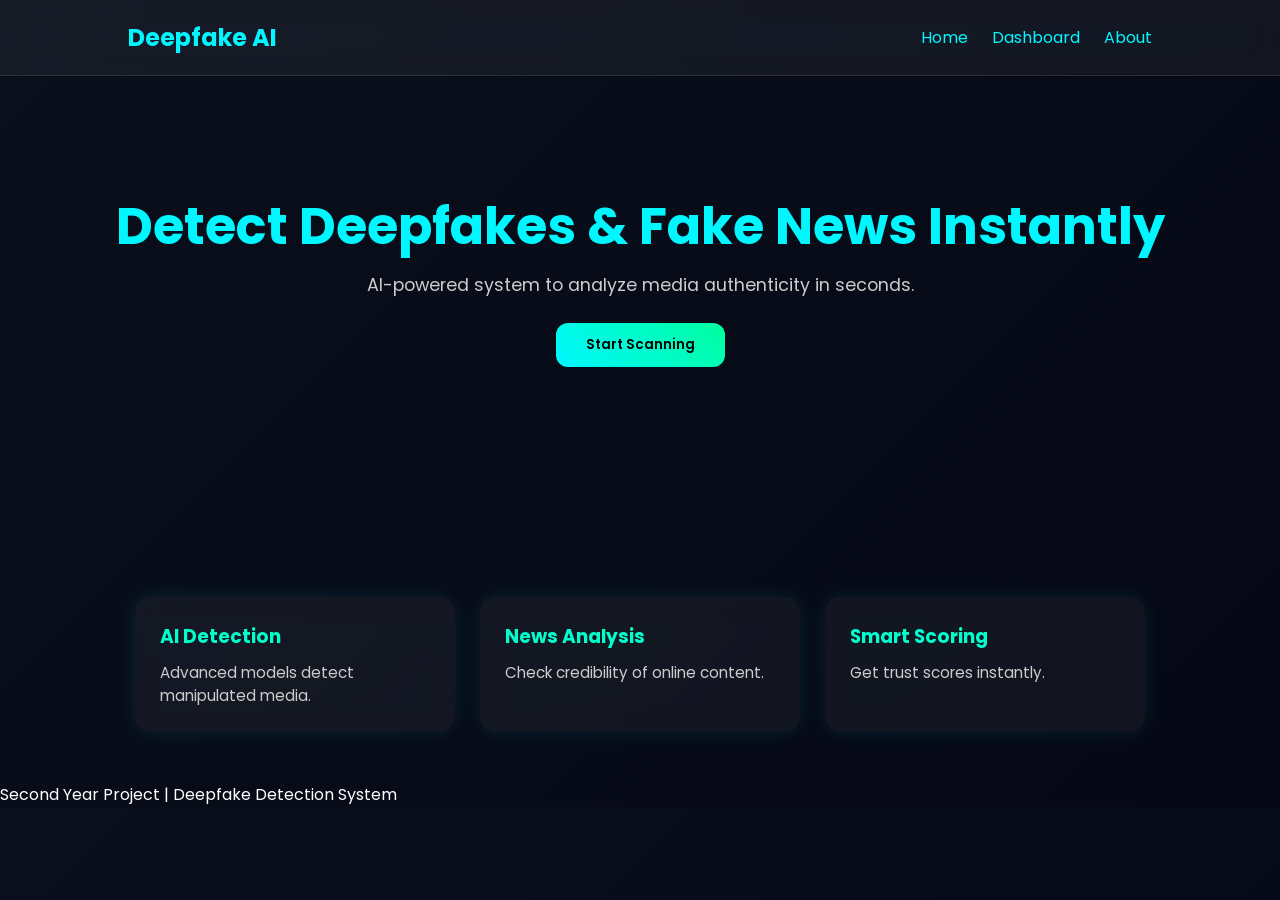
<file: frontend/index.html>
<!DOCTYPE html>
<html>
<head>
  <title>Deepfake Detection</title>
  <link rel="stylesheet" href="style.css">
</head>
<body>

<div class="navbar">
  <h2>Deepfake AI</h2>
  <div>
    <a href="index.html">Home</a>
    <a href="dashboard.html">Dashboard</a>
    <a href="about.html">About</a>
  </div>
</div>

<section class="hero">
  <h1>Detect Deepfakes & Fake News Instantly</h1>
  <p>AI-powered system to analyze media authenticity in seconds.</p>
  <button class="btn" onclick="location.href='dashboard.html'">
    Start Scanning
  </button>
</section>

<div class="container">
  <div class="cards">
    <div class="card">
      <h3>AI Detection</h3>
      <p>Advanced models detect manipulated media.</p>
    </div>
    <div class="card">
      <h3>News Analysis</h3>
      <p>Check credibility of online content.</p>
    </div>
    <div class="card">
      <h3>Smart Scoring</h3>
      <p>Get trust scores instantly.</p>
    </div>
  </div>
</div>

<footer>
  Second Year Project | Deepfake Detection System
</footer>

</body>
</html>
</file>
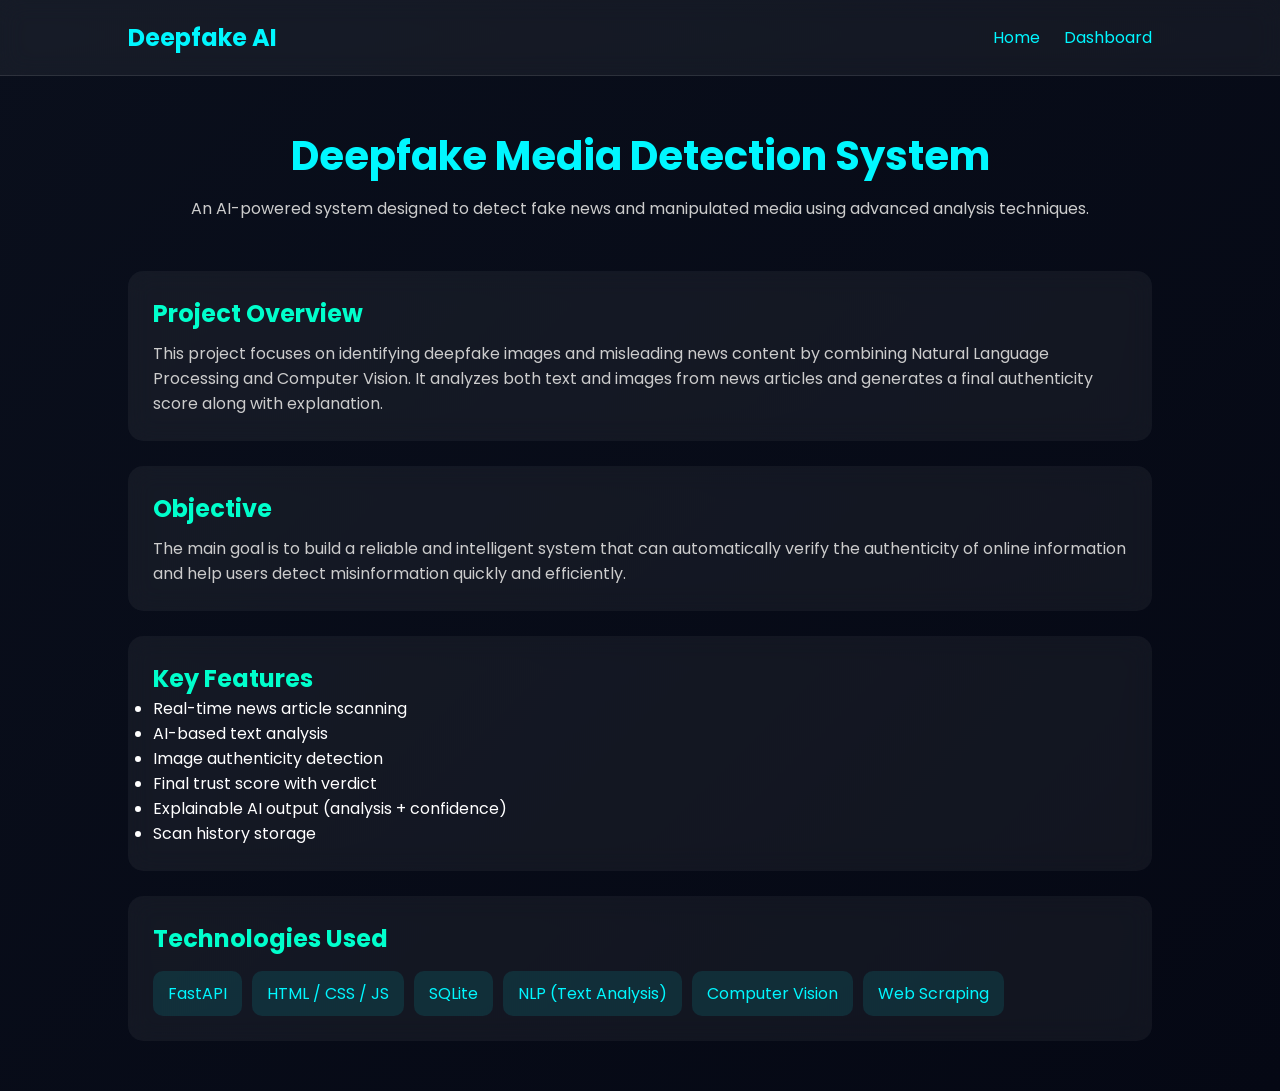
<file: frontend/about.html>
<!DOCTYPE html>
<html>
<head>
  <title>About Project</title>
  <link rel="stylesheet" href="style.css">
</head>

<body>

<!-- NAVBAR -->
<div class="navbar">
  <h2>Deepfake AI</h2>
  <div>
    <a href="index.html">Home</a>
    <a href="dashboard.html">Dashboard</a>
  </div>
</div>

<div class="container">

  <!-- TITLE -->
  <div class="about-header">
    <h1>Deepfake Media Detection System</h1>
    <p>
      An AI-powered system designed to detect fake news and manipulated media
      using advanced analysis techniques.
    </p>
  </div>

  <!-- DESCRIPTION -->
  <div class="about-card">
    <h2>Project Overview</h2>
    <p>
      This project focuses on identifying deepfake images and misleading news
      content by combining Natural Language Processing and Computer Vision.
      It analyzes both text and images from news articles and generates a
      final authenticity score along with explanation.
    </p>
  </div>

  <!-- OBJECTIVE -->
  <div class="about-card">
    <h2>Objective</h2>
    <p>
      The main goal is to build a reliable and intelligent system that can
      automatically verify the authenticity of online information and help
      users detect misinformation quickly and efficiently.
    </p>
  </div>

  <!-- FEATURES -->
  <div class="about-card">
    <h2>Key Features</h2>
    <ul>
      <li>Real-time news article scanning</li>
      <li>AI-based text analysis</li>
      <li>Image authenticity detection</li>
      <li>Final trust score with verdict</li>
      <li>Explainable AI output (analysis + confidence)</li>
      <li>Scan history storage</li>
    </ul>
  </div>

  <!-- TECH STACK -->
  <div class="about-card">
    <h2>Technologies Used</h2>

    <div class="tech-grid">
      <div class="tech-box">FastAPI</div>
      <div class="tech-box">HTML / CSS / JS</div>
      <div class="tech-box">SQLite</div>
      <div class="tech-box">NLP (Text Analysis)</div>
      <div class="tech-box">Computer Vision</div>
      <div class="tech-box">Web Scraping</div>
    </div>

  </div>

</div>

</body>
</html>
</file>
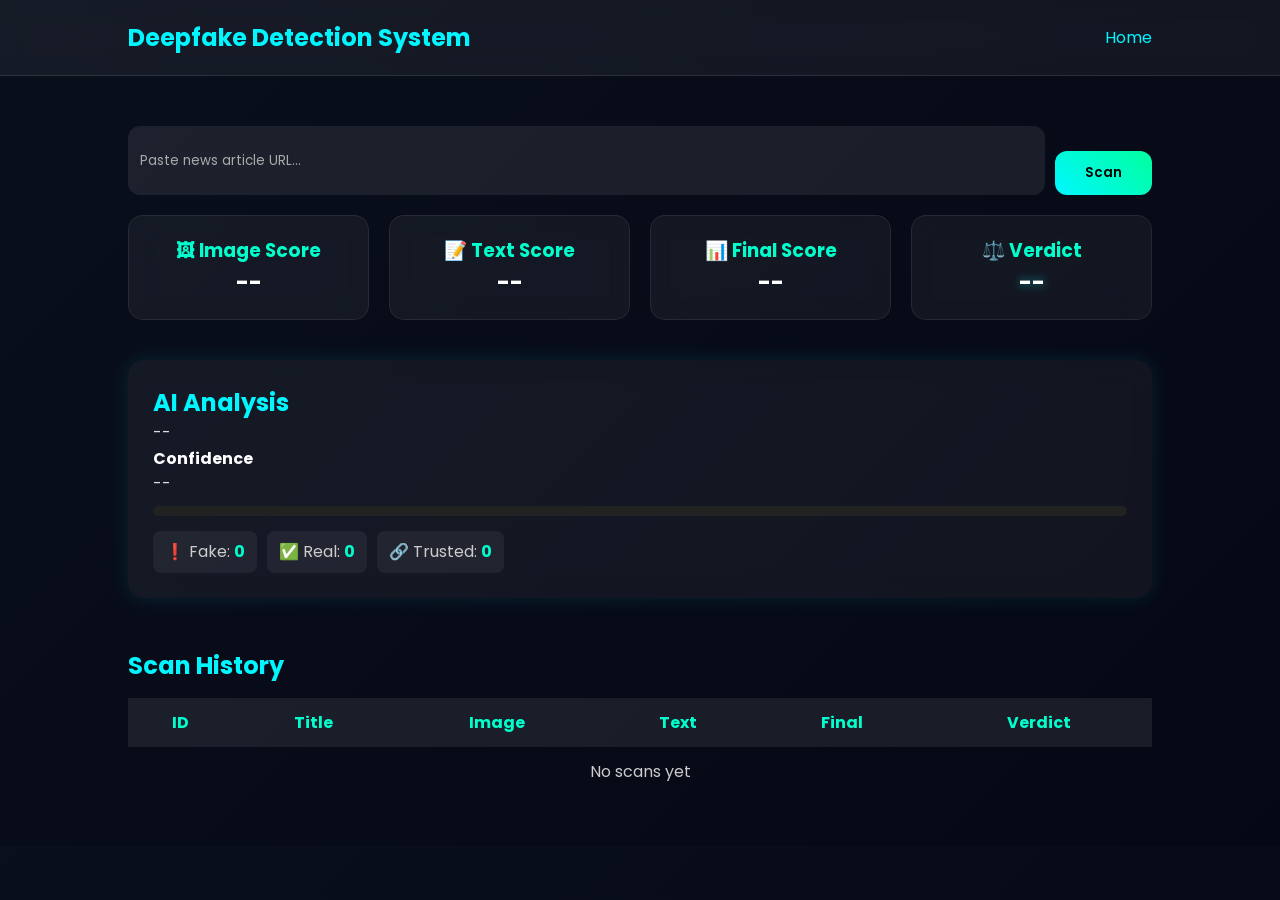
<file: frontend/dashboard.html>
<!DOCTYPE html>
<html>
<head>
  <title>Deepfake Detection Dashboard</title>
  <link rel="stylesheet" href="style.css">
</head>

<body>

<!-- 🔷 NAVBAR -->
<div class="navbar">
  <h2>Deepfake Detection System</h2>
  <a href="index.html">Home</a>
</div>

<div class="container">

  <!-- 🔍 INPUT -->
  <div class="input-box">
    <input type="text" id="url" placeholder="Paste news article URL...">
    <button class="btn" onclick="scan()">Scan</button>
  </div>

  <!-- 📊 RESULT CARDS -->
  <div class="results">
    <div class="result-card">
      <h3>🖼 Image Score</h3>
      <p id="imageScore">--</p>
    </div>

    <div class="result-card">
      <h3>📝 Text Score</h3>
      <p id="textScore">--</p>
    </div>

    <div class="result-card">
      <h3>📊 Final Score</h3>
      <p id="finalScore">--</p>
    </div>

    <div class="result-card">
      <h3>⚖️ Verdict</h3>
      <p id="verdict" class="verdict">--</p>
    </div>
  </div>

  <!-- 🧠 ANALYSIS -->
  <div class="analysis-box">

    <h2>AI Analysis</h2>
    <p id="analysisText">--</p>

    <!-- 📈 Confidence -->
    <div class="confidence-section">
      <h4>Confidence</h4>
      <p id="confidence">--</p>
      <div class="progress-bar">
        <div id="bar"></div>
      </div>
    </div>

    <!-- 🔍 Indicators -->
    <div class="keywords">
      <p>❗ Fake: <span id="fakeCount">0</span></p>
      <p>✅ Real: <span id="realCount">0</span></p>
      <p>🔗 Trusted: <span id="trustedScore">0</span></p>
    </div>

  </div>

  <!-- 📜 HISTORY -->
  <h2 class="history-title">Scan History</h2>

  <table class="history-table">
    <thead>
      <tr>
        <th>ID</th>
        <th>Title</th>
        <th>Image</th>
        <th>Text</th>
        <th>Final</th>
        <th>Verdict</th>
      </tr>
    </thead>

    <tbody id="historyTable">
      <tr>
        <td colspan="6">No scans yet</td>
      </tr>
    </tbody>
  </table>

</div>

<script src="script.js"></script>

</body>
</html>
</file>
<file: frontend/style.css>
@import url('https://fonts.googleapis.com/css2?family=Poppins:wght@300;400;600&display=swap');

/* ========================= */
/* 🔹 GLOBAL */
/* ========================= */
* {
  margin: 0;
  padding: 0;
  box-sizing: border-box;
  font-family: 'Poppins', sans-serif;
  transition: all 0.2s ease-in-out;
}

body {
  background: linear-gradient(135deg, #0a0f1c, #050814);
  color: #fff;
}

/* ========================= */
/* 🔷 NAVBAR */
/* ========================= */
.navbar {
  display: flex;
  justify-content: space-between;
  align-items: center;
  padding: 20px 10%;
  background: rgba(255,255,255,0.05);
  backdrop-filter: blur(12px);
  border-bottom: 1px solid rgba(255,255,255,0.1);
}

.navbar h2 {
  color: #00f7ff;
}

.navbar a {
  color: #00f7ff;
  text-decoration: none;
  margin-left: 20px;
}

.navbar a:hover {
  color: #00ff9d;
}

/* ========================= */
/* 🔥 HOME PAGE */
/* ========================= */

/* 🔥 HOME PAGE ONLY */

.hero {
  text-align: center;
  padding: 120px 20px;
}

.hero h1 {
  font-size: 3.2rem;
  color: #00f7ff;
  line-height: 1.2;
}

.hero p {
  margin-top: 15px;
  color: #ccc;
  font-size: 1.1rem;
}

/* 🚀 BUTTON */
.btn {
  margin-top: 25px;
  padding: 12px 30px;
  border-radius: 12px;
  border: none;
  background: linear-gradient(45deg, #00f7ff, #00ff9d);
  color: #000;
  font-weight: 600;
  cursor: pointer;
  transition: 0.3s;
}

.btn:hover {
  box-shadow: 0 0 25px #00f7ff;
  transform: scale(1.05);
}

/* 🔷 FEATURE CARDS SECTION */
.cards {
  display: flex;
  justify-content: center;
  gap: 25px;
  margin-top: 60px;
  flex-wrap: wrap;
}

.card {
  flex: 1;
  min-width: 250px;
  max-width: 320px;
  padding: 25px;
  border-radius: 15px;
  background: rgba(255,255,255,0.05);
  backdrop-filter: blur(12px);
  box-shadow: 0 0 20px rgba(0,255,255,0.1);
  transition: 0.3s;
}

.card:hover {
  transform: translateY(-8px);
  box-shadow: 0 0 30px rgba(0,255,255,0.25);
}

.card h3 {
  color: #00ffcc;
  margin-bottom: 10px;
}

.card p {
  color: #ccc;
  font-size: 0.95rem;
}

/* 📱 RESPONSIVE */
@media (max-width: 900px) {
  .hero h1 {
    font-size: 2.3rem;
  }

  .cards {
    flex-direction: column;
    align-items: center;
  }
}
/* ========================= */
/* 📊 DASHBOARD */
/* ========================= */

.container {
  padding: 50px 10%;
}

/* INPUT */
.input-box {
  display: flex;
  gap: 10px;
  margin-bottom: 20px;
}

input {
  flex: 1;
  padding: 12px;
  border-radius: 12px;
  border: none;
  outline: none;
  background: rgba(255,255,255,0.08);
  color: #fff;
}

input::placeholder {
  color: #aaa;
}

/* RESULT CARDS */
.results {
  display: flex;
  gap: 20px;
  margin-top: 20px;
  flex-wrap: wrap;
}

.result-card {
  flex: 1;
  min-width: 180px;
  padding: 20px;
  border-radius: 15px;
  background: rgba(255,255,255,0.05);
  backdrop-filter: blur(12px);
  text-align: center;
  border: 1px solid rgba(255,255,255,0.08);
}

.result-card:hover {
  transform: translateY(-6px) scale(1.03);
  box-shadow: 0 0 30px rgba(0,255,255,0.3);
}

.result-card h3 {
  color: #00ffcc;
}

.result-card p {
  font-size: 1.4rem;
  font-weight: bold;
}

/* VERDICT */
.verdict {
  font-size: 1.5rem;
  font-weight: bold;
  text-shadow: 0 0 10px rgba(0,255,255,0.6);
}

/* ANALYSIS */
.analysis-box {
  margin-top: 40px;
  padding: 25px;
  border-radius: 15px;
  background: rgba(255,255,255,0.05);
  backdrop-filter: blur(12px);
  box-shadow: 0 0 20px rgba(0,255,255,0.1);
}

.analysis-box h2 {
  color: #00f7ff;
}

.analysis-box p {
  color: #ddd;
  line-height: 1.6;
}

/* CONFIDENCE */
.progress-bar {
  width: 100%;
  height: 10px;
  background: #222;
  border-radius: 10px;
  margin-top: 10px;
  overflow: hidden;
}

#bar {
  height: 100%;
  width: 0%;
  background: linear-gradient(90deg, #00f7ff, #00ff9d);
}

/* KEYWORDS */
.keywords {
  margin-top: 15px;
  display: flex;
  flex-wrap: wrap;
  gap: 10px;
}

.keywords p {
  background: rgba(255,255,255,0.06);
  padding: 8px 12px;
  border-radius: 8px;
  color: #ccc;
}

.keywords span {
  color: #00ffcc;
  font-weight: bold;
}

/* TABLE */
.history-title {
  margin-top: 50px;
  color: #00f7ff;
}

.history-table {
  width: 100%;
  border-collapse: collapse;
  margin-top: 15px;
}

.history-table th,
.history-table td {
  padding: 12px;
  text-align: center;
}

.history-table th {
  background: rgba(255,255,255,0.08);
  color: #00ffcc;
}

.history-table td {
  color: #ccc;
}

.history-table tr:hover {
  background: rgba(255,255,255,0.05);
}

/* ========================= */
/* 📦 ABOUT PAGE */
/* ========================= */

.about-container {
  padding: 80px 10%;
}

.about-header {
  text-align: center;
  margin-bottom: 50px;
}

.about-header h1 {
  font-size: 2.5rem;
  color: #00f7ff;
}

.about-header p {
  color: #ccc;
  margin-top: 10px;
}

.about-card {
  margin-top: 25px;
  padding: 25px;
  border-radius: 15px;
  background: rgba(255,255,255,0.05);
  backdrop-filter: blur(12px);
}

.about-card h2 {
  color: #00ffcc;
}

.about-card p {
  color: #ccc;
  margin-top: 10px;
}

.tech-grid {
  display: flex;
  flex-wrap: wrap;
  gap: 10px;
  margin-top: 15px;
}

.tech-box {
  padding: 10px 15px;
  border-radius: 10px;
  background: rgba(0,255,255,0.1);
  color: #00f7ff;
}

.tech-box:hover {
  background: #00f7ff;
  color: #000;
}

/* ========================= */
/* 📱 RESPONSIVE */
/* ========================= */
@media (max-width: 900px) {
  .hero {
    padding: 100px 20px;
  }

  .hero-text h1 {
    font-size: 2.2rem;
  }

  .features-section {
    flex-direction: column;
    align-items: center;
  }

  .results {
    flex-direction: column;
  }

  .input-box {
    flex-direction: column;
  }

  .keywords {
    flex-direction: column;
  }
}

/* ========================= */
/* 🌟 SCROLLBAR */
/* ========================= */
::-webkit-scrollbar {
  width: 8px;
}

::-webkit-scrollbar-thumb {
  background: #00f7ff;
  border-radius: 10px;
}

::-webkit-scrollbar-track {
  background: #111;
}
</file>
